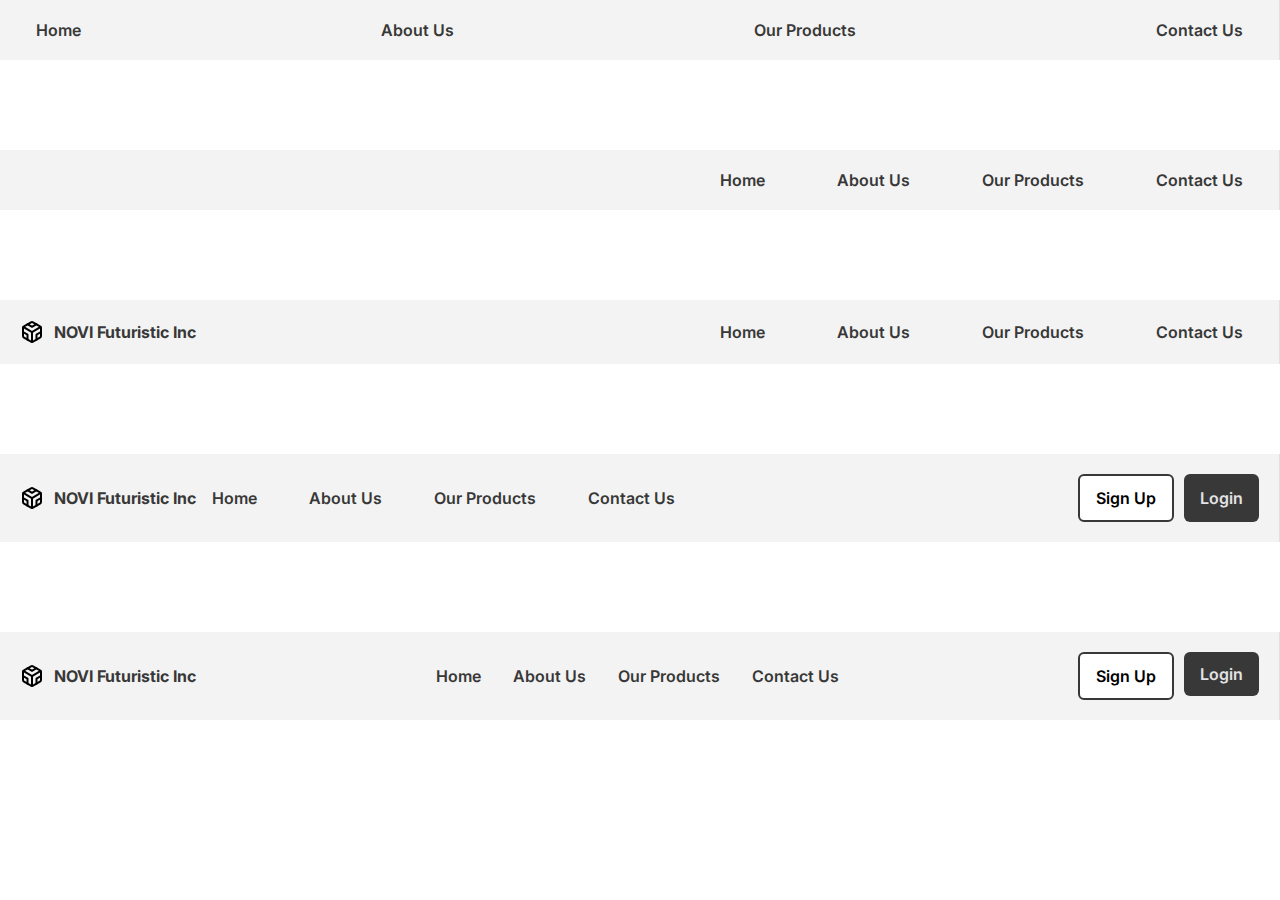
<file: frontend-html-css-flexbox/opdracht-1/index.html>
<!DOCTYPE html>
<html lang="en">
<head>
    <meta charset="UTF-8">
    <link rel="stylesheet" href="../do-not-edit.css">
    <link rel="stylesheet" href="styles.css">
    <title>NOVI Flexbox opdracht 1</title>
</head>
<body>

<!-- Navigatiebalk 1 -->
<nav class="navbar-one">
    <ul class="nav-links1">
        <li><a  href="/">Home</a></li>
        <li><a   href="/">About Us</a></li>
        <li><a  href="/">Our Products</a></li>
        <li><a   href="/">Contact Us</a></li>
    </ul>
</nav>



<!-- Navigatiebalk 2 -->

<nav class="navbar-two">
  <ul class="nav-links2">
        <li><a href="/">Home</a></li>
        <li><a href="/">About Us</a></li>
        <li><a href="/">Our Products</a></li>
        <li><a href="/">Contact Us</a></li>
  </ul>
</nav>


<!-- Navigatiebalk 3 -->
<nav class="navbar-three">
    <div class="container-image3">
        <img src="../assets/logo-acme.svg" alt="Company logo"/>
        <p>NOVI Futuristic Inc</p>
    </div>
    <ul class="nav-links3">
        <li><a href="/">Home</a></li>
        <li><a href="/">About Us</a></li>
        <li><a href="/">Our Products</a></li>
        <li><a href="/">Contact Us</a></li>
    </ul>
</nav>

<!-- Navigatiebalk 4 -->
<nav class="navbar-four">
    <div class="logo-container">
        <img src="../assets/logo-acme.svg" alt="Company logo"/>
        <p>NOVI Futuristic Inc</p>
    </div>
    <ul class="nav-links4">
        <li><a href="/">Home</a></li>
        <li><a href="/">About Us</a></li>
        <li><a href="/">Our Products</a></li>
        <li><a href="/">Contact Us</a></li>
    </ul>
    <div class="button-container4">
        <button class="button-primary" type="button">Sign Up</button>
        <button class="button-secondary" type="button">Login</button>
    </div>
</nav>


<!-- Navigatiebalk 5 -->
<nav class="navbar-five">
    <div class="container5">
        <img src="../assets/logo-acme.svg" alt="Company logo"/>
        <p>NOVI Futuristic Inc</p>
    </div>
    <ul class="nav-links5">
        <li><a href="/">Home</a></li>
        <li><a href="/">About Us</a></li>
        <li><a href="/">Our Products</a></li>
        <li><a href="/">Contact Us</a></li>
    </ul>
    <div>
    <ul class="button-container5">
        <li><button class="button-primary" type="button">Sign Up</button></li>
        <li><button class="button-secondary" type="button">Login</button></li>
    </ul>
    </div>
</nav>
</body>
</html>
</file>
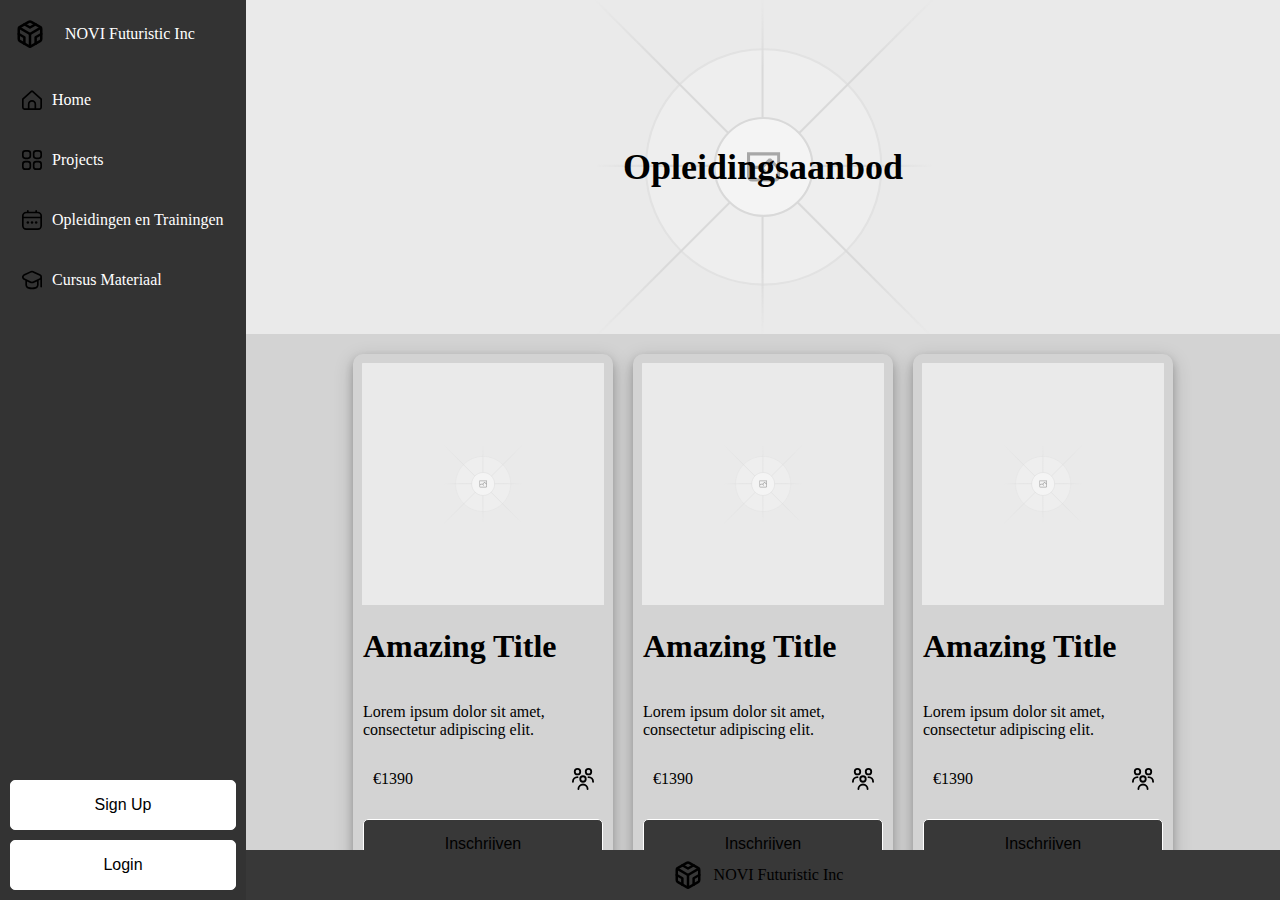
<file: frontend-html-css-flexbox/opdracht-2/index.html>
<!DOCTYPE html>
<html lang="nl">
<head>
    <meta charset="UTF-8">
    <meta name="viewport" content="width=device-width, initial-scale=1.0">
    <title>NOVI Flexbox Opdracht 2</title>
    <link rel="stylesheet" href="styles.css">
</head>
<body>
<div class="container">
    <nav class="sidebar">
        <div class="fave-con">
            <img src="assets/icons/logo-acme.svg" alt="Logo" width="30" height="30">
            <p>NOVI Futuristic Inc</p>
        </div>
        <ul class="nav-links">
            <li><img src="assets/icons/home.svg" alt="Home" > <a href="/">Home</a></li>
            <li><img src="assets/icons/apps.svg" alt="Projects" ><a href="/">Projects</a></li>
            <li><img src="assets/icons/calendar.svg" alt="Opleidingen en Trainingen"> <a href="/">Opleidingen en Trainingen</a></li>
            <li><img src="assets/icons/graduation-cap(1).svg" alt="Cursus Materiaal"> <a href="/">Cursus Materiaal</a></li>
        </ul>
        <div class="container2">
            <ul>
                <li><button class="button-primary" type="button">Sign Up</button></li>
                <li><button class="button-secondary" type="button">Login</button></li>
            </ul>
        </div>
    </nav>

    <!-- Rechterkant: Header, Main en Footer in één container -->
    <div class="content">
        <header class="image">
            <h1>Opleidingsaanbod</h1>
        </header>
        <main>
            <div class="container3">
                <article class="card">
                    <img src="images/placeholder-image.svg" alt="Placeholder Image" width="260" height="260">
                    <h1>Amazing Title</h1><br>
                    <p>Lorem ipsum dolor sit amet, consectetur adipiscing elit.</p>
                    <div class="user">
                        <p>€1390</p>
                        <img src="assets/icons/users-alt.svg" alt="Users Icon" width="40" height="40">
                    </div>
                    <div class="buttons">
                        <button class="button-primary2" type="button">Inschrijven</button>
                    </div>
                </article>

                <article class="card">
                    <img src="images/placeholder-image.svg" alt="Placeholder Image" width="260" height="260">
                    <h1>Amazing Title</h1><br>
                    <p>Lorem ipsum dolor sit amet, consectetur adipiscing elit.</p>
                    <div class="user">
                        <p>€1390</p>
                        <img src="assets/icons/users-alt.svg" alt="Users Icon" width="40" height="40">
                    </div>
                    <div class="buttons">
                        <button class="button-primary2" type="button">Inschrijven</button>
                    </div>
                </article>

                <article class="card">
                    <img src="images/placeholder-image.svg" alt="Placeholder Image" width="260" height="260">
                    <h1>Amazing Title</h1><br>
                    <p>Lorem ipsum dolor sit amet, consectetur adipiscing elit.</p>
                    <div class="user">
                        <p>€1390</p>
                        <img src="assets/icons/users-alt.svg" alt="Users Icon" width="40" height="40">
                    </div>
                    <div class="buttons">
                        <button class="button-primary2" type="button">Inschrijven</button>
                    </div>
                </article>

                <article class="card">
                    <img src="images/placeholder-image.svg" alt="Placeholder Image" width="260" height="260">
                    <h1>Amazing Title</h1><br>
                    <p>Lorem ipsum dolor sit amet, consectetur adipiscing elit.</p>
                    <div class="user">
                        <p>€1390</p>
                        <img src="assets/icons/users-alt.svg" alt="Users Icon" width="40" height="40">
                    </div>
                    <div class="buttons">
                        <button class="button-primary2" type="button">Inschrijven</button>
                    </div>
                </article>

                <article class="card">
                    <img src="images/placeholder-image.svg" alt="Placeholder Image" width="260" height="260">
                    <h1>Amazing Title</h1><br>
                    <p>Lorem ipsum dolor sit amet, consectetur adipiscing elit</p>
                    <div class="user">
                        <p>€1390</p>
                        <img src="assets/icons/users-alt.svg" alt="Users Icon" width="40" height="40">
                    </div>
                    <div class="buttons">
                        <button class="button-primary2" type="button">Inschrijven</button>
                    </div>
                </article>

                <article class="card">
                    <img src="images/placeholder-image.svg" alt="Placeholder Image" width="260" height="260">
                    <h1>Amazing Title</h1><br>
                    <p>Lorem ipsum dolor sit amet, consectetur adipiscing elit.</p>
                    <div class="user">
                        <p>€1390</p>
                        <img src="assets/icons/users-alt.svg" alt="Users Icon" width="40" height="40">
                    </div>
                    <div class="buttons">
                        <button class="button-primary2" type="button">Inschrijven</button>
                    </div>
                </article>
            </div>
        </main>
        <footer>
            <div class="footer">
                <img src="assets/icons/logo-acme.svg" alt="Logo" width="30" height="30">
                <p>NOVI Futuristic Inc</p>
            </div>
        </footer>
    </div>
</div>
</body>
</html>
</file>
<file: frontend-html-css-flexbox/do-not-edit.css>
/* ------------------------------- 1. Global Styles -------------------------------- */

@import url('https://fonts.googleapis.com/css2?family=Inter:ital,opsz,wght@0,14..32,400..900;1,14..32,400..900&display=swap');

* {
    margin: 0;
    padding: 0;
    box-sizing: border-box;
}

/* ------------------------------- 2. Typography ----------------------------------- */

body {
    font-family: Inter, Arial, sans-serif;
    color: #383838;
}

h1 {
    font-size: 3rem;
    font-weight: 900;
}

button, input {
    font-family: inherit;
}

/* ------------------------------- 3. Elements --------------------------------------- */

/* --------------- 3.1 Navbar ------------------------- */

nav {
    background-color: #f3f3f3;
    border-right: 1px solid #e0e0e0;
    /*We gebruiken padding in de navigatiebalk zodat de items er nooit "uit" kunnen vallen,
    zoals bij een vaste height-property wel kan gebeuren.*/
    padding: 20px;
}

nav + nav {
    margin: 90px 0;
}

nav p {
    font-weight: 700;
}

/* --------------- 3.2 Links ------------------------- */

a,
a:visited,
a:link {
    padding: 12px 16px;
    border-radius: 6px;
    text-decoration: none;
    color: #383838;
    font-weight: 600;
}

a:hover {
    background-color: #e3e3e3;
}

a.active {
    background-color: #e3e3e3;
}

a > img {
    width: 16px;
}

/* --------------- 3.3 Buttons ------------------------- */

button {
    font-weight: 600;
    font-size: 16px;
    border-radius: 6px;
    padding: 12px 16px;
    cursor: pointer;
}

.button-primary {
    border: 2px solid #383838;
    background-color: white;
}

.button-secondary {
    background-color: #383838;
    border: none;
    color: #e3e3e3;
}

.button-primary:hover {
    background-color: #e3e3e3;
}

.button-secondary:hover {
    color: white;
}

/* --------------- 3.4 Cards ------------------------- */

article {
    border: 1px solid #e0e0e0;
    border-radius: 6px;
    padding: 12px;
    box-shadow: rgba(0, 0, 0, 0.14) 0 3px 8px;
}

article h2 {
    font-size: 18px;
}

article p {
    font-size: 14px;
}
</file>
<file: frontend-html-css-flexbox/opdracht-1/styles.css>
.navbar-one{
    display: flex;
    flex-direction: column-reverse;
}


.nav-links1 {
    display: flex;
    flex-direction: row;
    justify-content: space-between;
    list-style: none;
}



.navbar-two{
    display: flex;
    justify-content: flex-end;
}

.nav-links2 {
    display: flex;
    justify-content: space-between;
    list-style: none;
    gap: 40px;
}

.navbar-three{
    display: flex;
    flex-direction: row;
    justify-content: space-between;

}

.nav-links3 {
    display: flex;
    align-items: center;
    justify-content: space-between;
    list-style: none;
    gap: 40px;
}

.container-image3{
    display: flex;
    flex-direction: row;
    align-items: center;
    gap: 10px;
}








.navbar-four {
    display: flex;
    align-items: center;
    justify-content: space-between;
    flex-wrap: nowrap;
}


.nav-links4 {
    display: flex;
    align-items: center;
    list-style: none;
    gap: 20px;
    flex-grow: 1;
}

.logo-container {
    display: flex;
    align-items: center;
    gap: 10px;
}

.button-container4 {
    display: flex;
    flex-direction: row;
    gap: 10px;
    list-style: none;

}


.navbar-five {
    display: flex;
    flex-direction: row;
    justify-content: space-between;

}

.nav-links5{
    display: flex;
    flex-direction: row;
    align-items: center;
    list-style: none;
    justify-content: flex-start;
}


.container5{
    display: flex;
    flex-direction: row;
    align-items: center;
    gap: 10px;
}


.button-container5 {
    display: flex;
    flex-direction: row;
    gap: 10px;
    list-style: none;
}
</file>
<file: frontend-html-css-flexbox/opdracht-2/styles.css>
* {
    box-sizing: border-box;
    margin: 0;
    padding: 0;
}

body {
    height: 100vh;
    display: flex;
}

.container {
    display: flex;
    flex: 1;

}

.fave-con{
    gap: 10px;
    display: flex;
    align-items: center;
    padding: 15px;
}

.sidebar {
    max-width: 250px;
    background-color: #333;
    color: white;
    display: flex;
    flex-direction: column;
    justify-content: space-between;
}


.nav-links {
    list-style: none;
}

.nav-links li {
    display: flex;
    align-items: center;
    gap: 10px;
    padding: 10px;

}

.nav-links img {
    width: 20px;
    height: 20px;
}

.nav-links a {
    text-decoration: none;
    color: white;
    font-size: 16px;
    justify-content: space-between;
}

.nav-links {
    display: flex;
    flex-direction: column;
    gap: 20px 20px;
    padding: 12px;
}

.nav-links a:hover {
    color: red;
}
.container2 {
    display: flex;
    flex-direction: column;
    flex: 1;
    justify-content: flex-end;
    padding: 10px;
    gap: 20px;
}

.container2 ul {
    list-style: none;
    display: flex;
    flex-direction: column;
    align-items: center;
    width: 100%;
    gap: 10px;
}



.button-primary,
.button-secondary {
    width: 226px;
    height: 50px;
    border: solid 1px white;
    border-radius: 5px;
    font-size: 16px;
    cursor: pointer;
    display: flex;
    align-items: center;
    justify-content: center;
    text-align: center;
    gap: 10px;
    padding: 20px;
}


.button-primary {
    background-color: white;
    color: black;
    padding: 10px;
}

.button-secondary {
    background-color: white;
    color: black;
}


.content {
    display: flex;
    flex-direction: column;
    flex: 1;
}


.image {
    height: 334px;
    background-position: center;
    background-size: cover;
    background-repeat: no-repeat;
    background-image: url(images/placeholder-image.svg);
    display: flex;
    align-items: center;
    justify-content: center;
    text-align: center;
}

.image h1 {
    color: black;
    font-size: 36px;
    padding: 20px;
    border-radius: 5px;
}
/* Main Content */
main {
    flex: 1;
    overflow-y: auto;
    background: lightgray;
}

.container3{
    display: flex;
    flex-direction: row;
    justify-content: center;
    gap: 20px;
    flex-wrap: wrap;
    padding: 10px;
    margin: 10px;
}

.container3 {
    display: flex;
    flex-direction: row;
    justify-content: center;
    gap: 20px;
    flex-wrap: wrap;
}

.container3 article {
    display: block;
    background-color: lightgray;
    box-shadow: 0 4px 8px 0 rgba(0, 0, 0, 0.2), 0 6px 20px 0 rgba(0, 0, 0, 0.19);
    max-width: 260px;
    border-radius: 10px;
}

.user {
    display: flex;
    flex-direction: row;
    align-items: center;
    justify-content: space-between;
    gap: 20px;
    padding: 10px;
}

.button-primary2{
    width: 250px;
    height: 50px;
    border: solid 1px white;
    background-color: #383838;
    border-radius: 5px;
    font-size: 16px;
    cursor: pointer;
    display: flex;
    align-items: center;
    justify-content: center;
    text-align: center;
    gap: 10px 20px;
    padding: 20px ;
}

.buttons{
    padding: 10px;
    display: flex;
    flex-direction: row;
}

.card img {
    padding: 9px;
}

.card h1, p{
    padding: 10px;
}


.footer {
    flex: 0 0 80px;
    background: #383838;
    display: flex;
    align-items: center;
    justify-content: center;
    width: 100%;
    height: 50px;
    gap: 1px;
}
</file>
